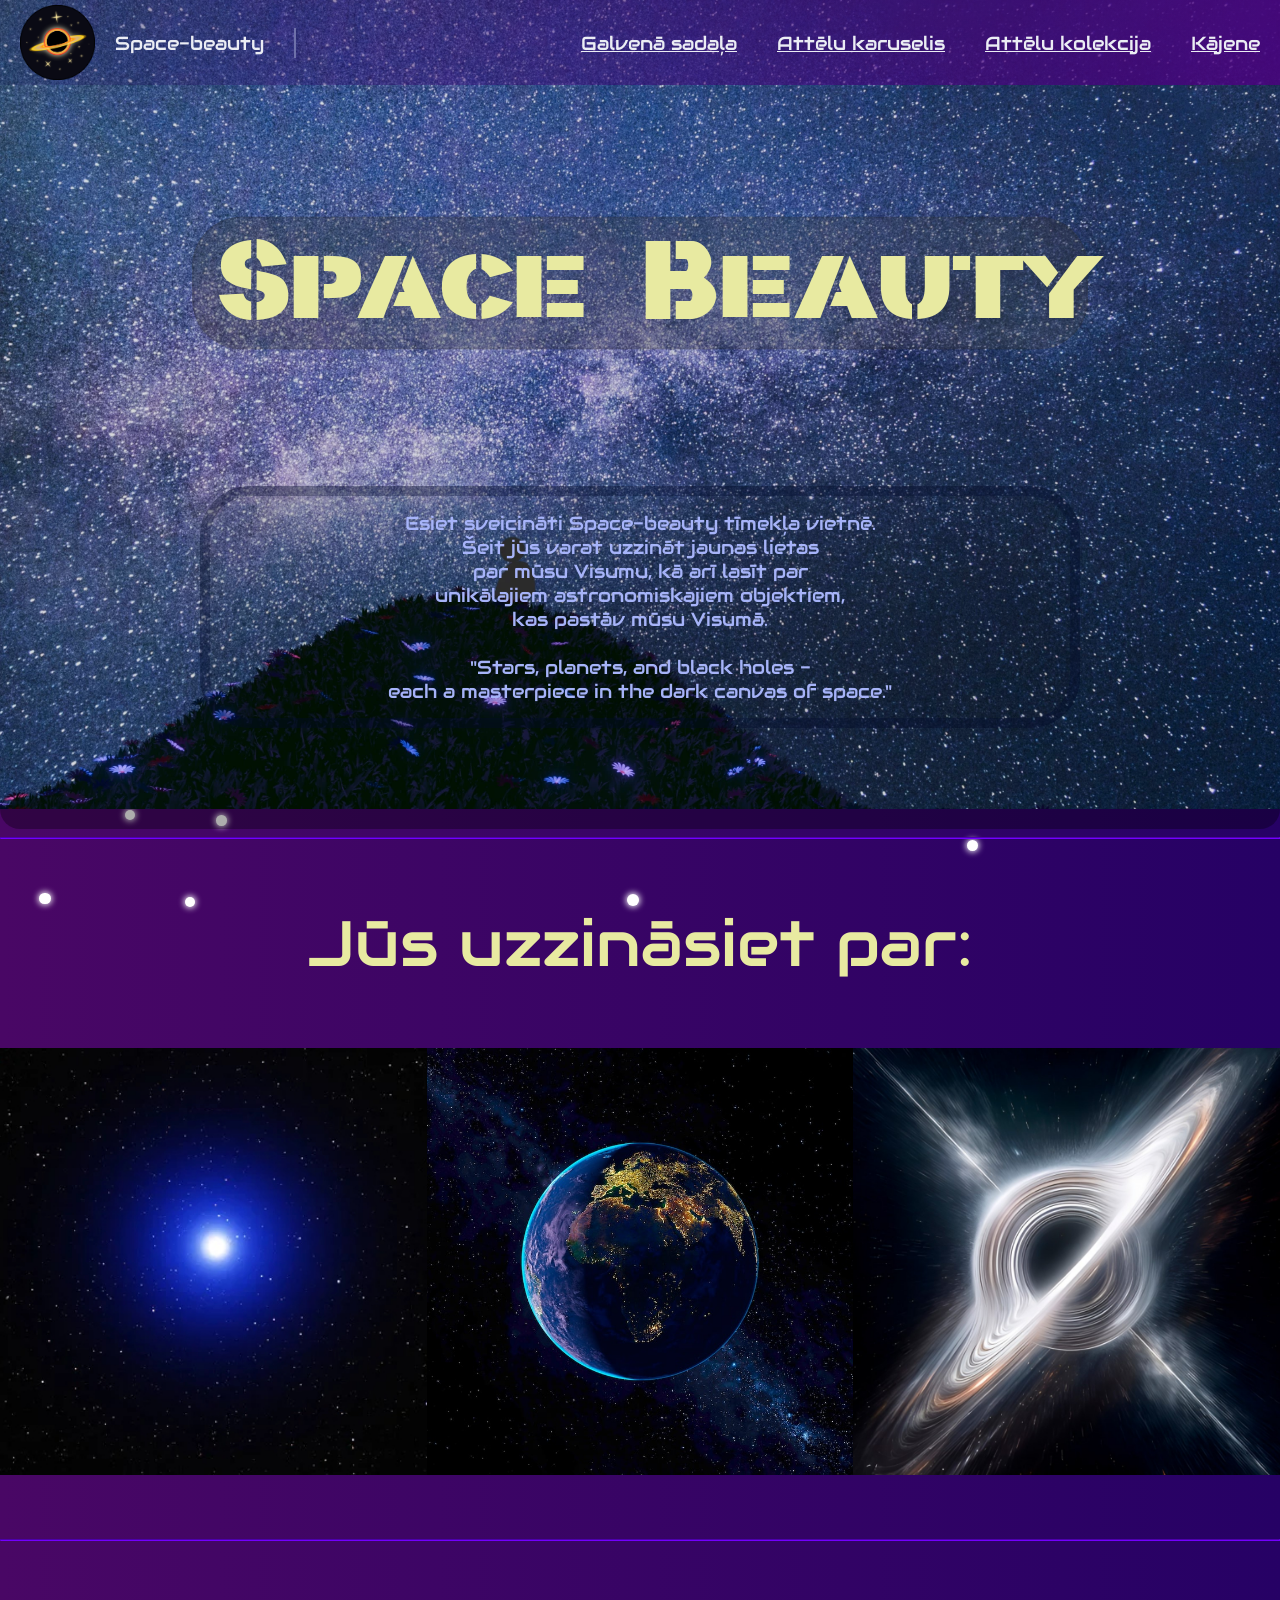
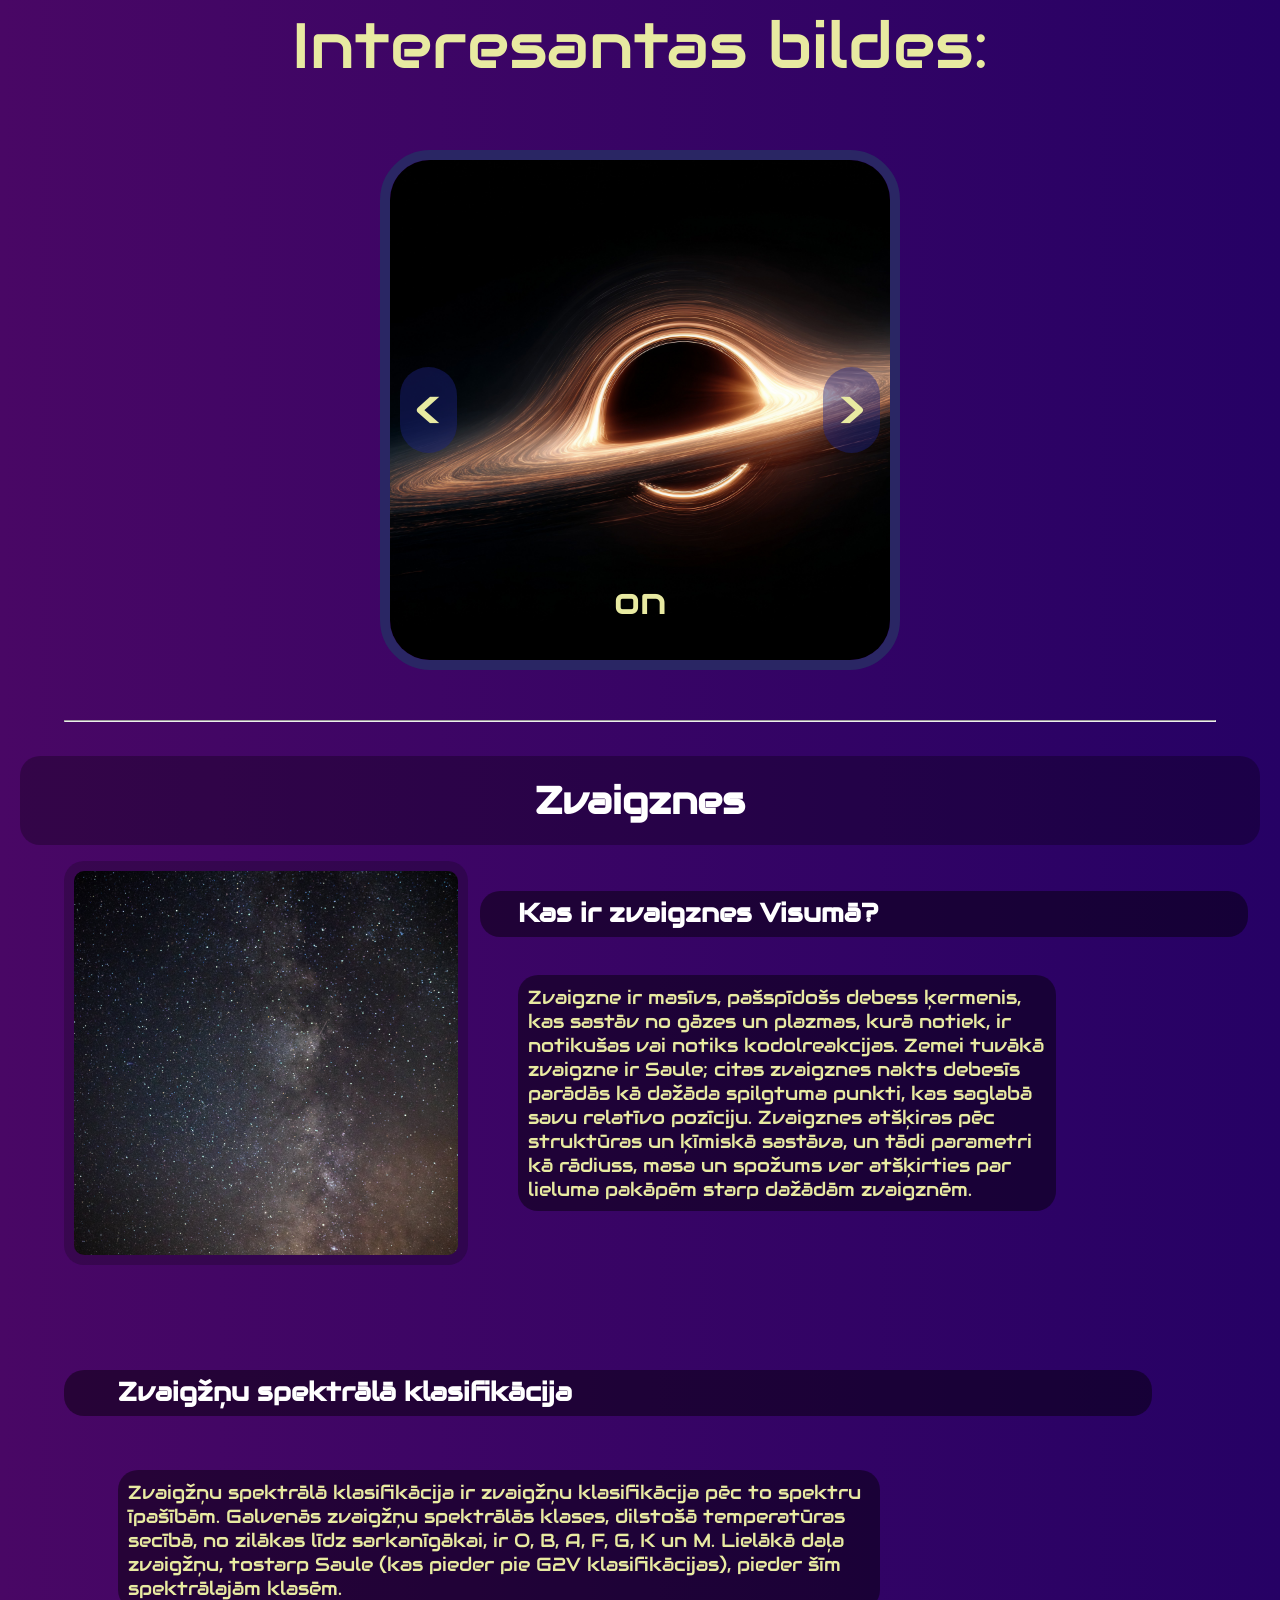
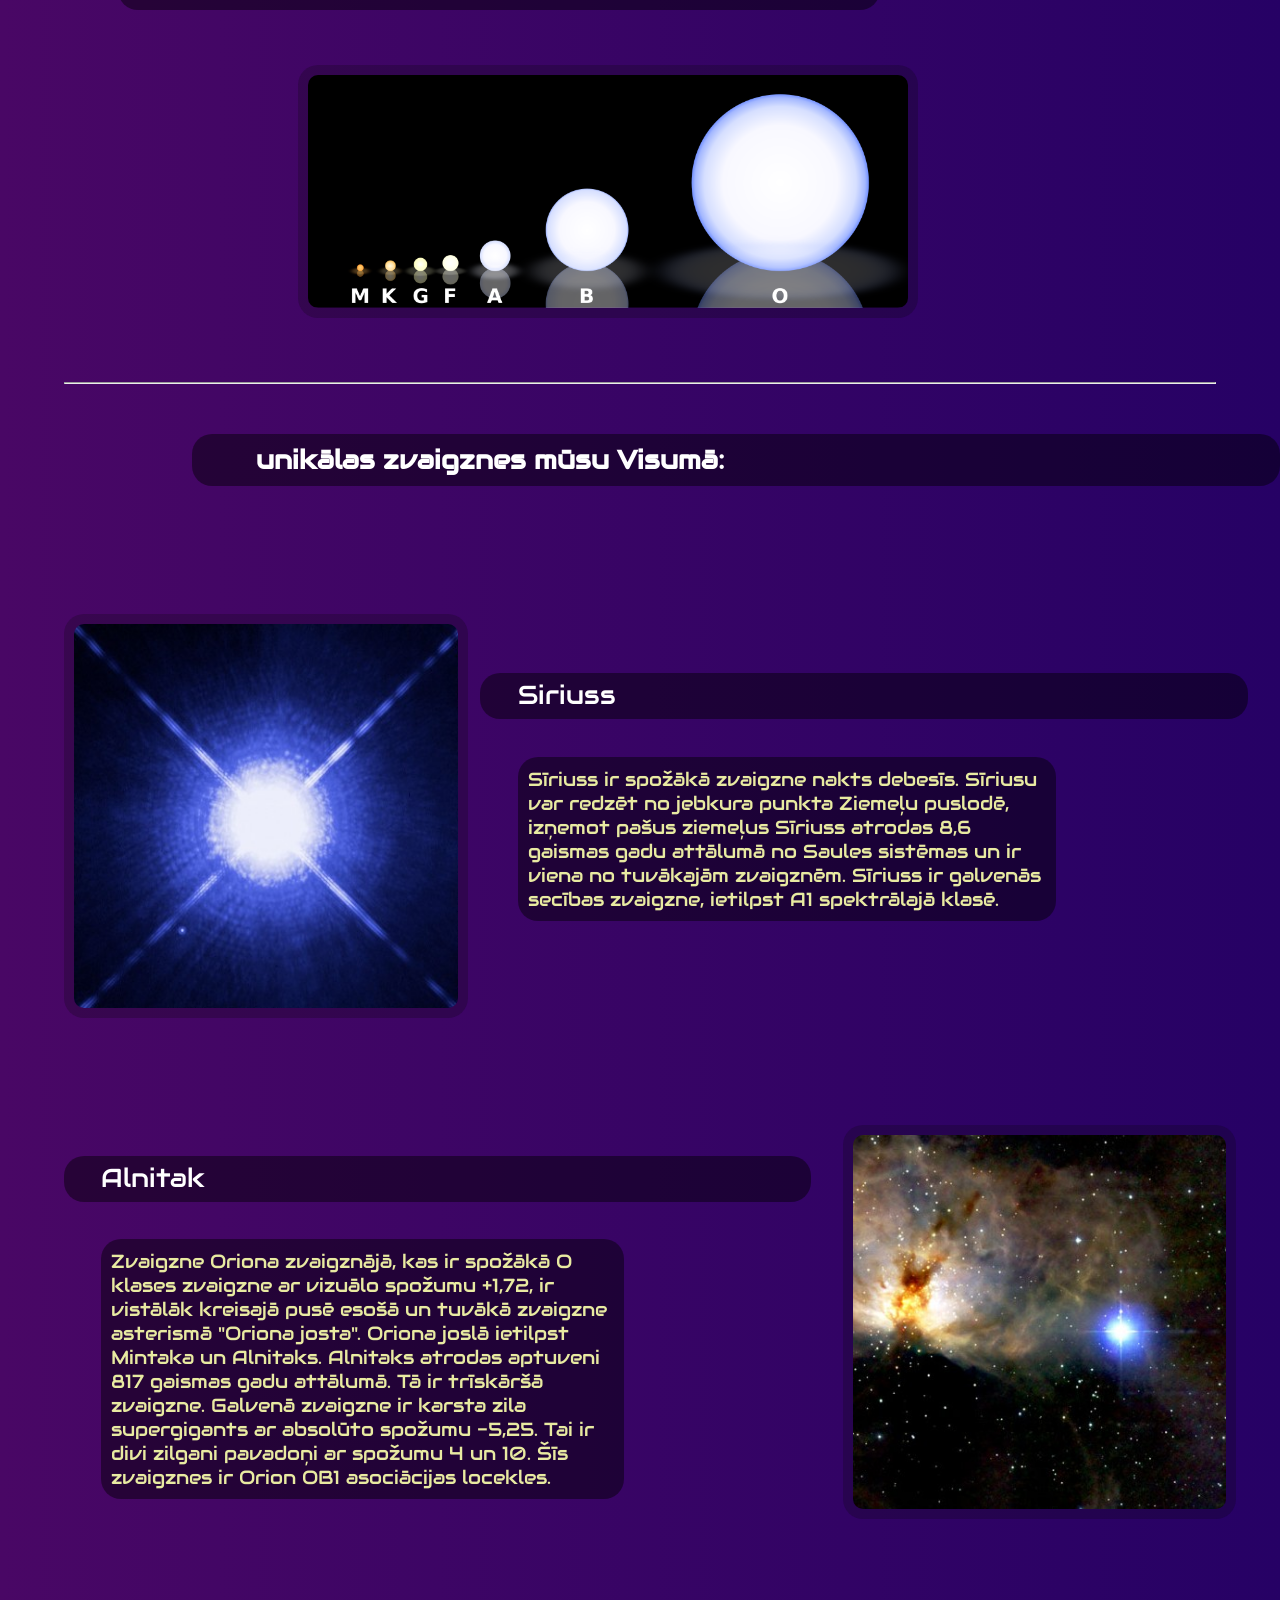
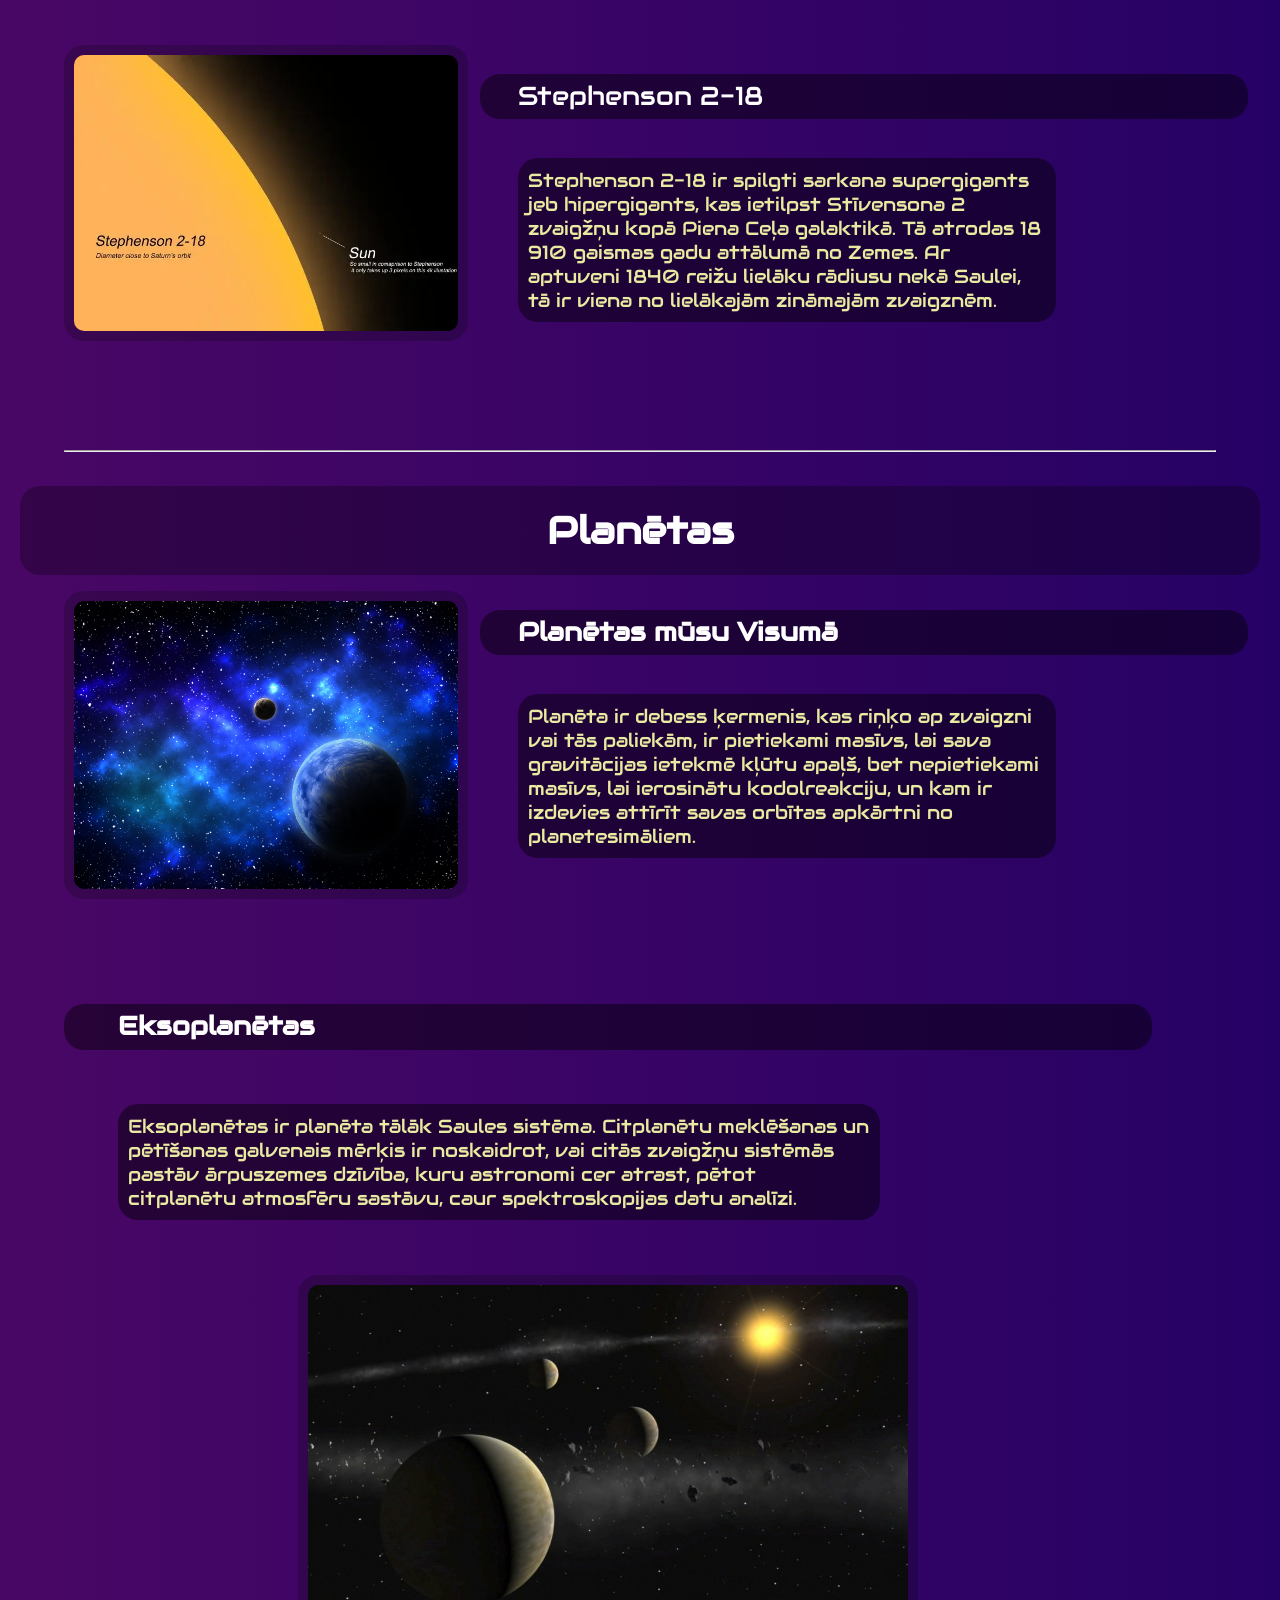
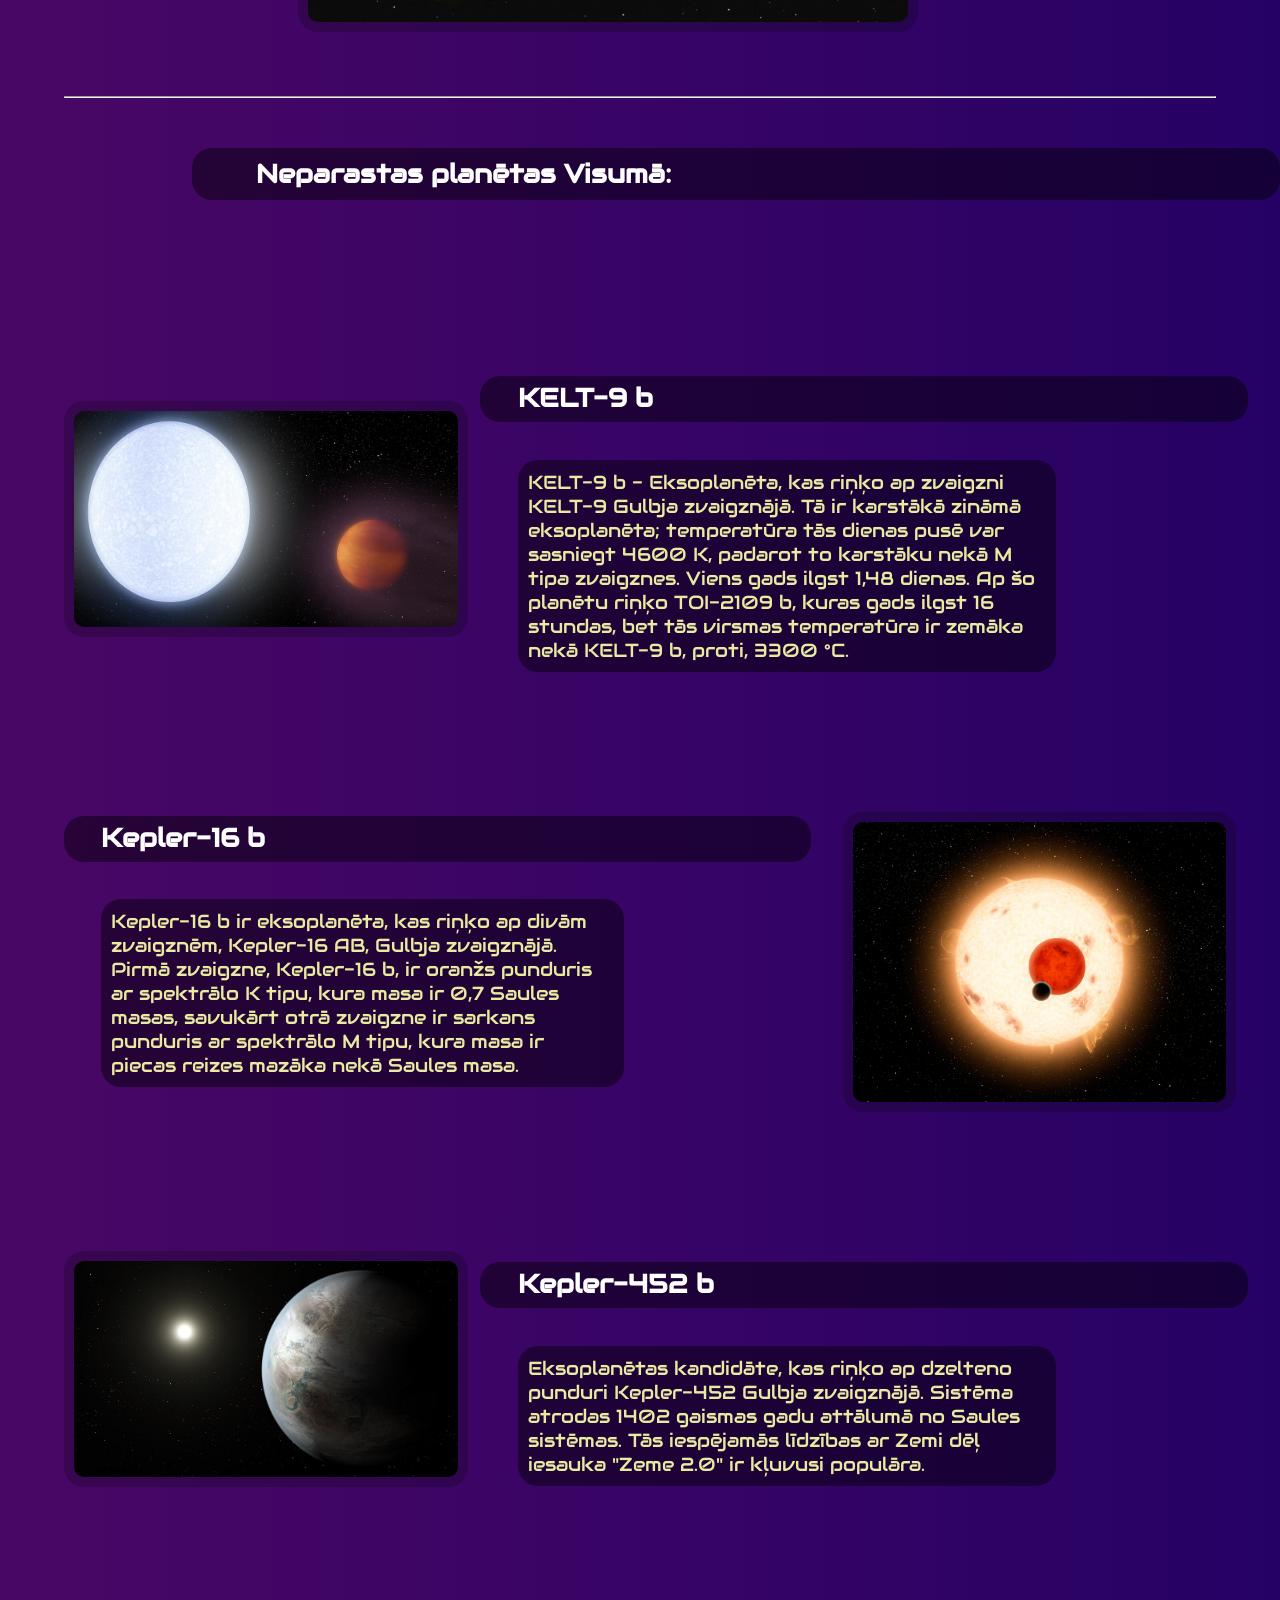
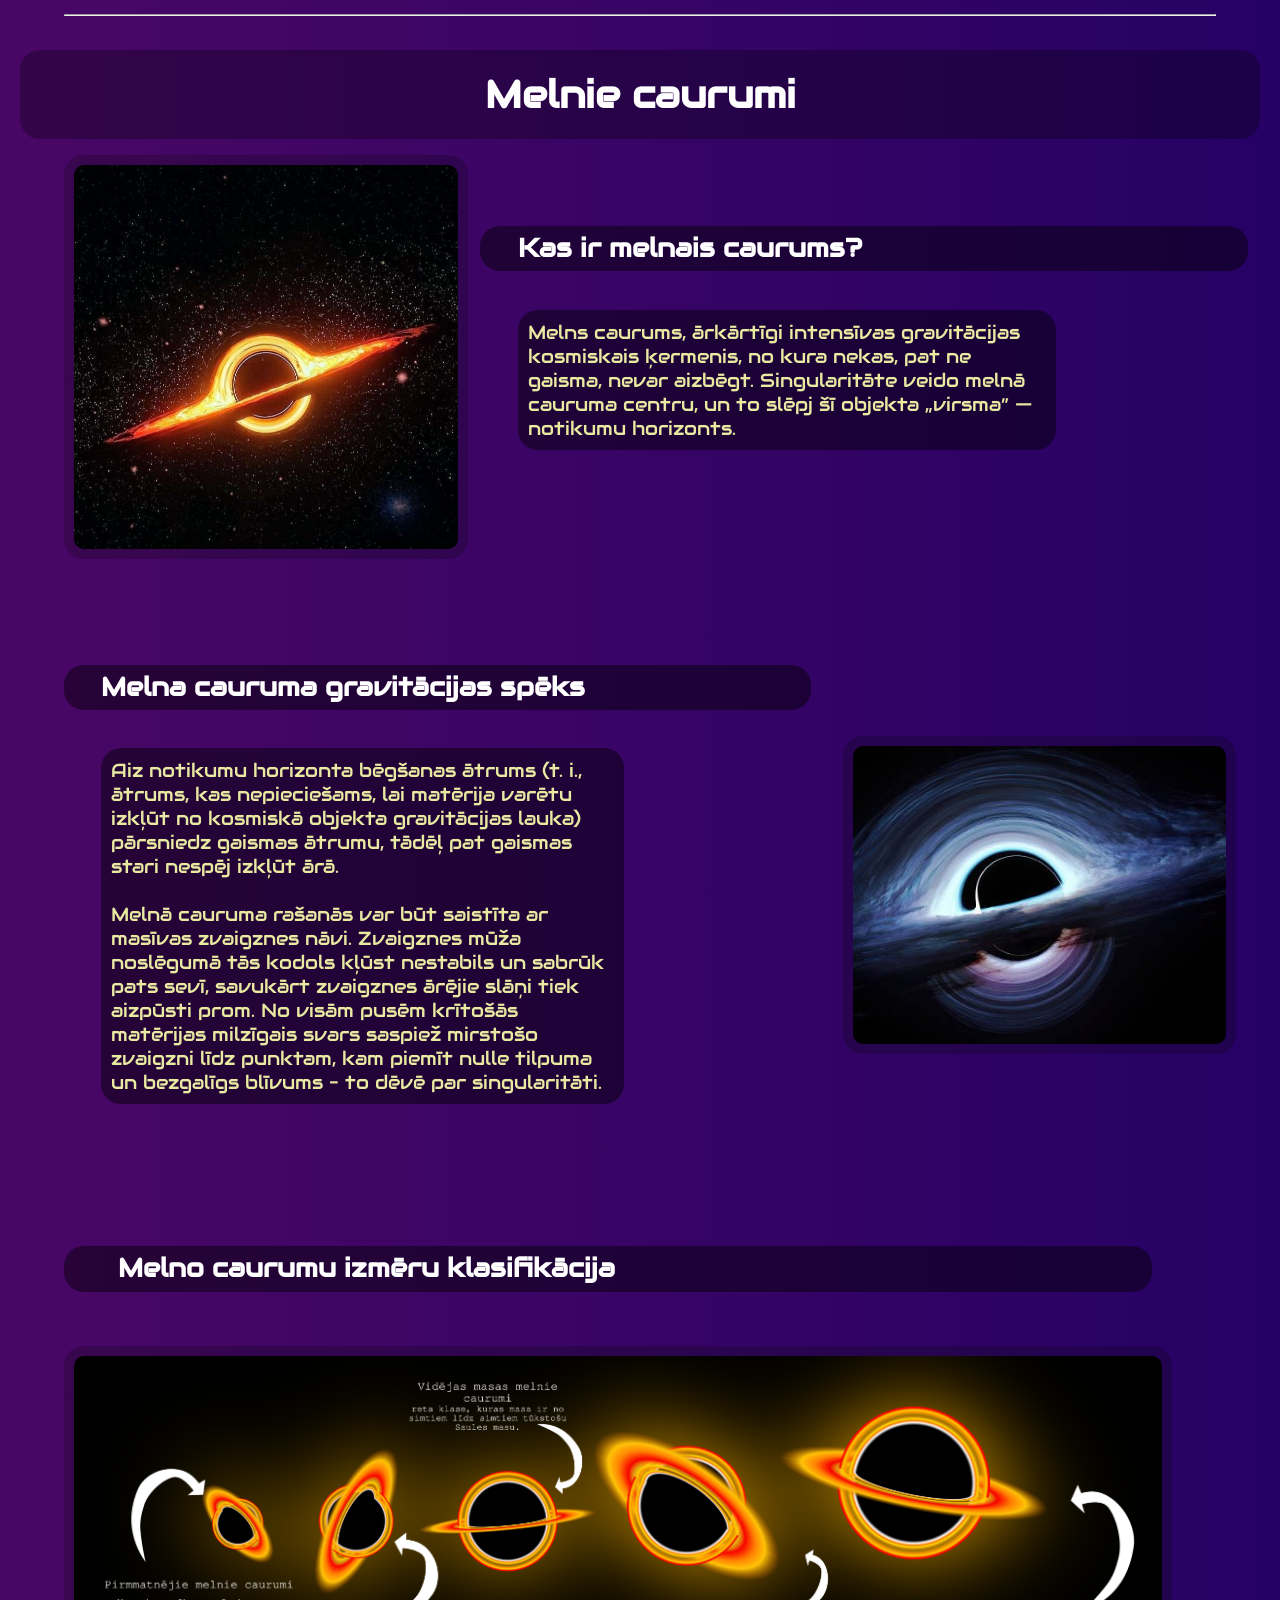
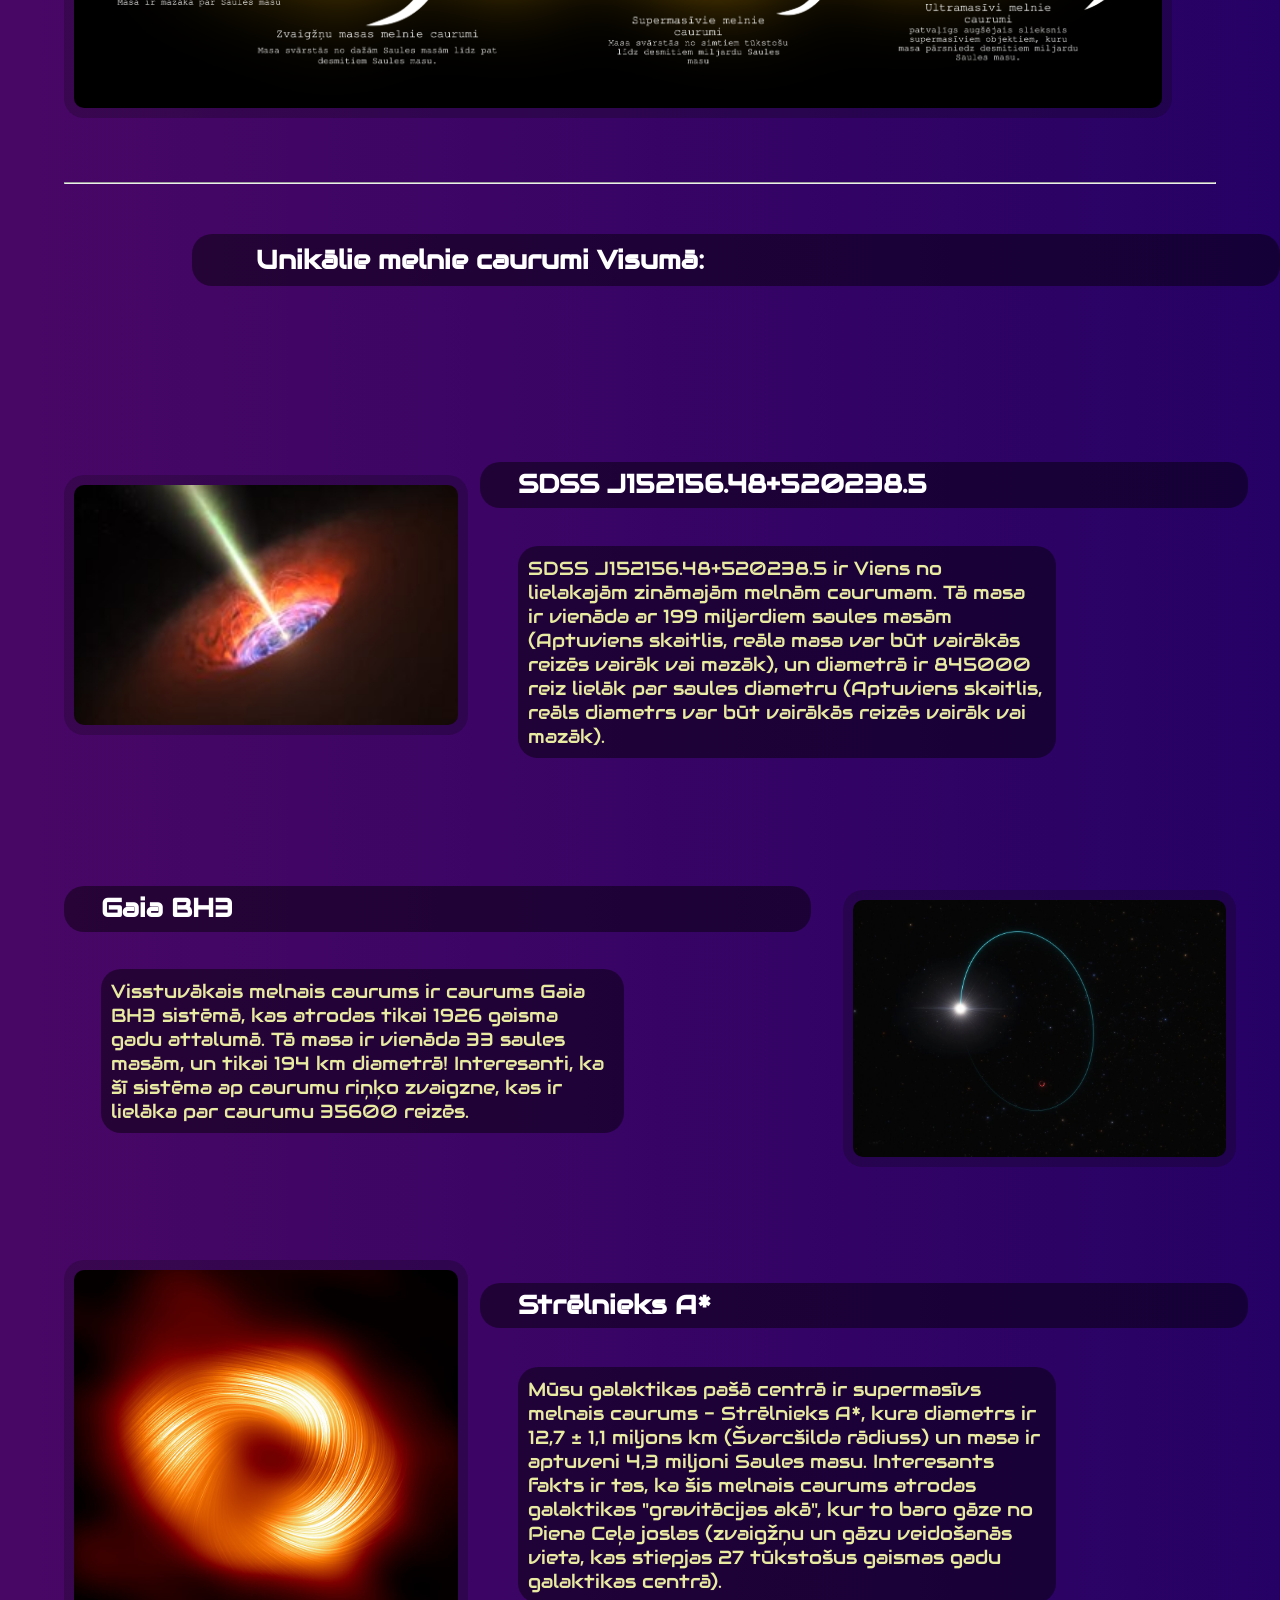
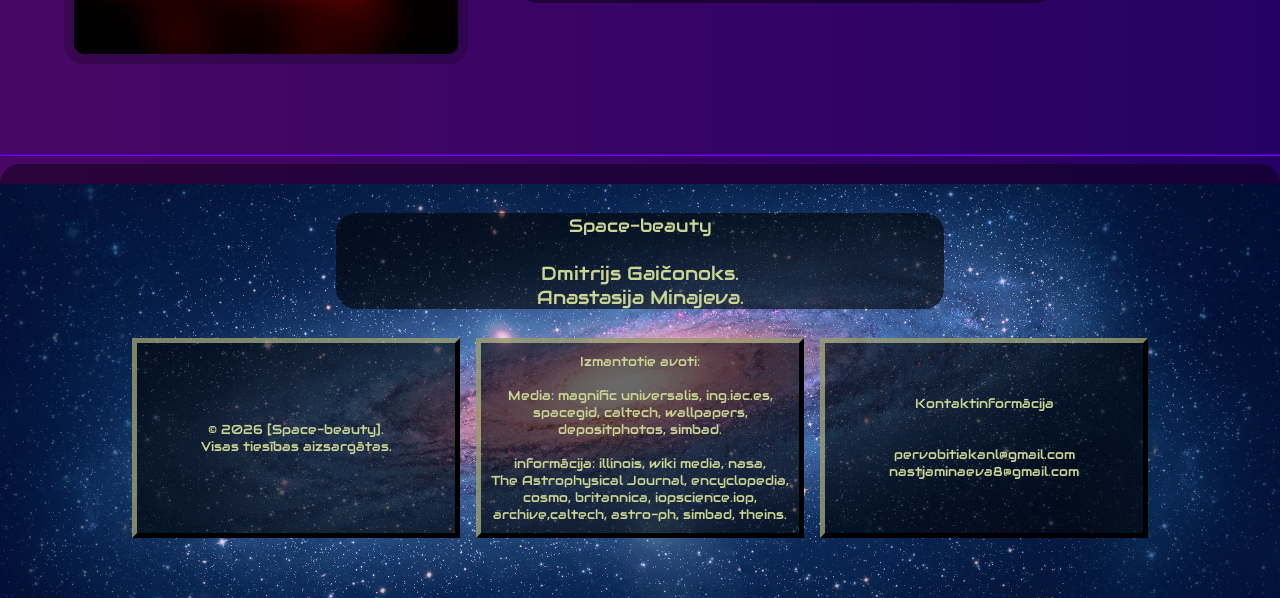
<file: index.html>
<!DOCTYPE html>
<html lang="lv">
    <head>
        <meta charset="UTF-8">
        <title>Space-beauty</title>
        <link rel="stylesheet" href="css/style.css">
        <link rel="icon" href="images/растровый.webp">
        <script src="js/carousel/carousel.js"></script>
        <script src="js/stars/stars.js"></script>
        <script src="js/optimizer.js"></script>
    </head>
    <body>
        <main>
            <header>
                <nav>
                    <div class="container">
                        <div class="logo">
                            <img alt="." src="images/растровый.webp" height="75">
                            <a>Space-beauty</a>
                            <div class="v-line"></div>
                        </div>
                        <a href="#main-content">Galvenā sadaļa</a>
                        <a href="#karuselis">Attēlu karuselis</a>
                        <a href="#Gallery">Attēlu kolekcija</a>
                        <a href="#footer">Kājene</a>
                    </div>
                </nav>
            </header>
            <div id="stars"></div><script>launch_stars()</script>
            <div id="main-content">
                <div class="mainVideo">
                    <div class="video-container">
                        <video autoplay loop muted playsinline poster="images/bg.webp">
                            <source src="images/videos/0001-0500.webm" type="video/webm">
                            <source src="images/videos/0001-0500.mp4" type="video/mp4">
                        </video>
                    </div>
                    <p class="TextImage">Space&nbsp;Beauty</p>
                    <p class="TextAbout">
                        Esiet sveicināti Space-beauty tīmekļa vietnē.<br>
                        Šeit jūs varat uzzināt jaunas lietas<br>
                        par mūsu Visumu, kā arī lasīt par<br>
                        unikālajiem astronomiskajiem objektiem,<br>
                        kas pastāv mūsu Visumā.<br><br>
                        "Stars, planets, and black holes -<br>
                        each a masterpiece in the dark canvas of space."
                    </p>
                </div>
            </div>
            <hr class="main-divider">
            <p class="photo-header">
                Jūs uzzināsiet par:
            </p>
            <div class="ImagesLink">
                <a class="imageCard" href="#star">
                    <img alt="." src="images/depositphotos_226084972-stock-photo-sirius-brightest-star-seen-earth.jpg ">
                    <div class="overlay">
                        <span>Zvaigznēm</span>
                    </div>
                </a>
                <a class="imageCard" href="#planet">
                    <img alt="." src="images/3d-rendering-planet-earth_23-2150498478.jpg">
                    <div class="overlay">
                        <span>Planētām</span>
                    </div>
                </a>
                <a class="imageCard" href="#caurumi">
                    <img alt="." src="images/-2147483648_-215690.jpg">
                    <div class="overlay">
                        <span>Melnajiem caurumiem</span>
                    </div>
                </a>
            </div>
            <hr class="main-divider">
            <div id="karuselis">
                <p class="photo-header">
                    Interesantas bildes:
                </p>
                <div class="carousel" data-switch-delay="3.5" data-hover="on">
                    <div class="carousel-images">
                        <div class="hover">
                            <img alt="." src="images/carousel/galaxy-night-panorama.jpg">
                            <p>Zvaigzne</p>
                        </div>
                        <div class="hover">
                            <img alt="." src="images/carousel/cool-background-blank-wallpaper-place-your-concept.jpg">
                            <p>Melnais caurums</p>
                        </div>
                        <div class="hover">
                            <img alt="." src="images/carousel/cometlovejoy2.jpg">
                            <p>Astronomisks objekts</p>
                        </div>
                        <div class="hover">
                            <img alt="." src="images/carousel/Planet_collage_to_scale.jpg">
                            <p>Planētas</p>
                        </div>
                        <div class="hover">
                            <img alt="." src="images/carousel/estestvennyy_sputnik.png">
                            <p>Dabiskais pavadonis</p>
                        </div>
                        <div class="hover">
                            <img alt="." src="images/carousel/NGC_4414_(NASA-med).jpg">
                            <p>Galaktika</p>
                        </div>
                        <div class="hover">
                            <img alt="." src="images/carousel/messier92s.jpg">
                            <p>Zvaigžņu kopa</p>
                        </div>
                        <div class="hover">
                            <img alt="." src="images/carousel/tail-large-comet-glows-against-background-stars-space-comet-flies-near-earth_533381-242.jpg">
                            <p>Komēta</p>
                        </div>
                        <div class="hover">
                            <img alt="." src="images/carousel/oPokc4rVY8SB8wT77vzz84-650-80.jpg">
                            <p>Jurijs Gagarins<br>(pirmais cilvēks kosmosā)</p>
                        </div>
                        <div class="hover">
                            <img alt="." src="images/carousel/Neil_Armstrong_23_May_1952_cropped_650.jpg">
                            <p>Nīls Ārmstrongs<br>(pirmais cilvēks uz Mēness)</p>
                        </div>
                    </div>
                    <div class="buttons">
                        <a id="next">></a>
                        <a id="toggle_auto" data-on="on" data-off="off"></a>
                        <a id="prev">&lt;</a>
                    </div>
                </div>
            </div>
            <div id="Gallery">
                <article>
                    <hr class = "divider" id="star">
                    <section>
                        <h1 class="titleGallery">Zvaigznes</h1>
                        <section class ="star1">
                            <img alt="." class="pictureStar" src="images/Gallery/sky-with-stars.jpg">
                            <div class="GalleryMainText">
                                <h2 class="MainText">Kas ir zvaigznes Visumā?</h2>
                                <p class="textStar">
                                    Zvaigzne ir masīvs, pašspīdošs debess 
                                    ķermenis, kas sastāv no gāzes un plazmas, 
                                    kurā notiek, ir notikušas vai notiks 
                                    kodolreakcijas. Zemei tuvākā zvaigzne 
                                    ir Saule; citas zvaigznes nakts 
                                    debesīs parādās kā dažāda spilgtuma punkti,
                                    kas saglabā savu relatīvo pozīciju. 
                                    Zvaigznes atšķiras pēc struktūras un 
                                    ķīmiskā sastāva, un tādi parametri kā 
                                    rādiuss, masa un spožums var atšķirties 
                                    par lieluma pakāpēm starp dažādām zvaigznēm.
                                </p>
                            </div>
                        </section>
                    </section>
                    <section class ="star3">
                        <div class="GalleryMainText">
                            <h2 class="MainText">Zvaigžņu spektrālā klasifikācija</h2>
                            <p class="textStar">
                                Zvaigžņu spektrālā klasifikācija ir 
                                zvaigžņu klasifikācija
                                pēc to spektru īpašībām. 
                                Galvenās zvaigžņu spektrālās 
                                klases, dilstošā temperatūras secībā, 
                                no zilākas līdz sarkanīgākai, ir O, B, A, F, G, K un M. 
                                Lielākā daļa zvaigžņu, tostarp Saule 
                                (kas pieder pie G2V klasifikācijas),
                                pieder šīm spektrālajām klasēm.
                            </p>
                        </div>
                        <img alt="." class="pictureStar BigPicture" src="images/Gallery/Morgan-Keenan_spectral_classification.svg.webp">
                    </section>
                    <hr class = "divider">
                    <h2 class="MainText MainTextUnic">unikālas zvaigznes mūsu Visumā:</h2>
                    <section class ="star1">
                        <img alt="." class="pictureStar" src="images/Gallery/Sirius_A_and_B_Hubble_photo.jpg">
                        <div class="GalleryMainText">
                            <p class="MainText MainText2">Siriuss</p>
                            <p class="textStar">
                                Sīriuss ir spožākā zvaigzne nakts debesīs. 
                                Sīriusu var redzēt no jebkura punkta 
                                Ziemeļu puslodē, izņemot pašus ziemeļus 
                                Sīriuss atrodas 8,6 gaismas gadu attālumā 
                                no Saules sistēmas un ir viena no tuvākajām 
                                zvaigznēm. Sīriuss ir galvenās secības 
                                zvaigzne, ietilpst A1 spektrālajā klasē.
                            </p>
                        </div>
                    </section>
                    <section class ="star2">
                        <div class="GalleryMainText">
                            <p class="MainText MainText3">Alnitak</p>
                            <p class="textStar">
                                Zvaigzne Oriona zvaigznājā, kas
                                ir spožākā O klases zvaigzne
                                ar vizuālo spožumu +1,72,
                                ir vistālāk kreisajā pusē esošā un tuvākā zvaigzne asterismā
                                "Oriona josta". Oriona joslā ietilpst
                                Mintaka un Alnitaks. Alnitaks atrodas
                                aptuveni 817 gaismas gadu attālumā.
                                Tā ir trīskāršā zvaigzne. Galvenā
                                zvaigzne ir karsta zila supergigants
                                ar absolūto spožumu -5,25.
                                Tai ir divi zilgani pavadoņi ar spožumu 4 un 10. Šīs zvaigznes ir
                                Orion OB1 asociācijas locekles.
                            </p>
                        </div>
                        <img alt="." class="pictureStar" src="images/Gallery/Flame_Neb.jpg">
                    </section>
                    <section class ="star1">
                        <img alt="." class="pictureStar" id="half-sized" src="images/Gallery/stephenson-2-18-is-the-largest-known-star-with-a-diameter-v0-d2c7jibgktda1.webp">
                        <div class="GalleryMainText">
                            <p class="MainText MainText3">Stephenson 2-18</p>
                            <p class="textStar">
                                Stephenson 2-18 ir spilgti sarkana
                                supergigants jeb hipergigants,
                                kas ietilpst Stīvensona 2 zvaigžņu kopā Piena Ceļa galaktikā.
                                Tā atrodas 18 910 gaismas gadu attālumā no Zemes. Ar aptuveni
                                1840 reižu lielāku rādiusu nekā Saulei,
                                tā ir viena no lielākajām zināmajām zvaigznēm.
                            </p>
                        </div>
                    </section>
                </article>
                <hr class = "divider" id="planet">
                <article>
                    <section>
                        <h1 class="titleGallery">Planētas</h1>
                        <section class ="star1">
                            <img alt="." class="pictureStar" src="images/Gallery/3d-render-space-background-with-abstract-planets-nebula.jpg">
                            <div class="GalleryMainText">
                                <h2 class="MainText">Planētas mūsu Visumā</h2>
                                <p class="textStar">
                                    Planēta ir debess ķermenis, 
                                    kas riņķo ap zvaigzni vai tās 
                                    paliekām, ir pietiekami masīvs, 
                                    lai sava gravitācijas ietekmē 
                                    kļūtu apaļš, bet nepietiekami 
                                    masīvs, lai ierosinātu kodolreakciju, 
                                    un kam ir izdevies attīrīt savas 
                                    orbītas apkārtni no planetesimāliem.
                                </p>
                            </div>
                        </section>
                    </section>
                    <section class ="star3">
                        <div class="GalleryMainText">
                            <h2 class="MainText">Eksoplanētas</h2>
                            <p class="textStar">
                                Eksoplanētas ir planēta tālāk
                                Saules sistēma. Citplanētu meklēšanas
                                un pētīšanas galvenais mērķis ir
                                noskaidrot, vai citās zvaigžņu sistēmās
                                pastāv ārpuszemes dzīvība, kuru astronomi
                                cer atrast, pētot citplanētu atmosfēru
                                sastāvu, caur spektroskopijas datu analīzi. 
                            </p>
                        </div>
                        <img alt="." class="pictureStar BigPicture" src="images/Gallery/Ekzoplanetyi.jpg">
                    </section>
                    <hr class = "divider">
                    <h2 class="MainText MainTextUnic">Neparastas planētas Visumā:</h2>
                    <section class ="star1">
                        <img alt="." class="pictureStar" src="images/Gallery/Artist's_impression_of_KELT-9b_orbiting_KELT-9.jpg">
                        <div class="GalleryMainText">
                            <h2 class="MainText MainText3">KELT-9 b</h2>
                            <p class="textStar">
                                KELT-9 b - Eksoplanēta, kas 
                                riņķo ap zvaigzni KELT-9 
                                Gulbja zvaigznājā. Tā ir 
                                karstākā zināmā eksoplanēta; 
                                temperatūra tās dienas pusē 
                                var sasniegt 4600 K, padarot 
                                to karstāku nekā M tipa 
                                zvaigznes. Viens gads ilgst 
                                1,48 dienas. Ap šo planētu 
                                riņķo TOI-2109 b, kuras gads 
                                ilgst 16 stundas, bet tās virsmas 
                                temperatūra ir zemāka nekā 
                                KELT-9 b, proti, 3300 °C.
                            </p>
                        </div>
                    </section>
                    <section class ="star2">
                        <div class="GalleryMainText">
                            <h2 class="MainText">Kepler-16 b</h2>
                            <p class="textStar">
                                Kepler-16 b ir eksoplanēta, 
                                kas riņķo ap divām zvaigznēm, 
                                Kepler-16 AB, Gulbja zvaigznājā. 
                                Pirmā zvaigzne, Kepler-16 b, 
                                ir oranžs punduris ar spektrālo 
                                K tipu, kura masa ir 0,7 Saules 
                                masas, savukārt otrā zvaigzne ir 
                                sarkans punduris ar spektrālo M 
                                tipu, kura masa ir piecas reizes 
                                mazāka nekā Saules masa.
                            </p>
                        </div>
                        <img alt="." class="pictureStar" src="images/Gallery/Kepler-16.jpg">
                    </section>
                    <section class ="star1">
                        <img alt="." class="pictureStar" src="images/Gallery/Kepler-452b_artist_concept.jpg">
                        <div class="GalleryMainText">
                            <h2 class="MainText MainText3">Kepler-452 b</h2>
                            <p class="textStar">
                                Eksoplanētas kandidāte, kas riņķo 
                                ap dzelteno punduri Kepler-452 Gulbja 
                                zvaigznājā. Sistēma atrodas 1402 
                                gaismas gadu attālumā no Saules 
                                sistēmas. Tās iespējamās līdzības 
                                ar Zemi dēļ iesauka "Zeme 2.0" ir 
                                kļuvusi populāra.
                            </p>
                        </div>
                    </section>
                </article>
                <hr class = "divider" id="caurumi">
                <article>
                    <section>
                        <h1 class="titleGallery">Melnie caurumi</h1>
                        <section class ="star1">
                            <img alt="." class="pictureStar" src="images/Gallery/4bc520dbc5f319437283460fa2f5db4d.jpg">
                            <div class="GalleryMainText">
                                <h2 class="MainText MainText2">Kas ir melnais caurums?</h2>
                                <p class="textStar">
                                    Melns caurums, ārkārtīgi intensīvas 
                                    gravitācijas kosmiskais ķermenis, 
                                    no kura nekas, pat ne gaisma, nevar 
                                    aizbēgt. Singularitāte veido melnā 
                                    cauruma centru, un to slēpj šī 
                                    objekta „virsma” — notikumu horizonts. 
                                </p>
                            </div>
                        </section>
                    </section>
                    <section class ="star2">
                        <div class="GalleryMainText">
                            <h2 class="MainText">Melna cauruma gravitācijas spēks</h2>
                            <p class="textStar">
                                Aiz notikumu horizonta bēgšanas ātrums 
                                (t. i., ātrums, kas nepieciešams, lai 
                                matērija varētu izkļūt no kosmiskā 
                                objekta gravitācijas lauka) pārsniedz 
                                gaismas ātrumu, tādēļ pat gaismas stari 
                                nespēj izkļūt ārā.<br><br>
                                Melnā cauruma rašanās var būt saistīta 
                                ar masīvas zvaigznes nāvi. Zvaigznes mūža 
                                noslēgumā tās kodols kļūst nestabils 
                                un sabrūk pats sevī, savukārt zvaigznes 
                                ārējie slāņi tiek aizpūsti prom. No 
                                visām pusēm krītošās matērijas milzīgais 
                                svars saspiež mirstošo zvaigzni līdz 
                                punktam, kam piemīt nulle tilpuma un 
                                bezgalīgs blīvums – to dēvē par singularitāti.
                            </p>
                        </div>
                        <img alt="." class="pictureStar" src="images/Gallery/istockphoto-1688878831-612x612.jpg">
                    </section>
                    <section class ="star3">
                        <div class="GalleryMainText">
                            <h2 class="MainText">Melno caurumu izmēru klasifikācija</h2>
                        </div>
                        <img alt="." class="pictureStar" src="images/Gallery/Melno-caurumu-izmēru-klasifikācija.png">
                    </section>

                    <hr class = "divider">
                    <h2 class="MainText MainTextUnic">Unikālie melnie caurumi Visumā:</h2>
                    <section class ="star1">
                        <img alt="." class="pictureStar" src="images/Gallery/caurule.webp">
                        <div class="GalleryMainText">
                            <h2 class="MainText MainText3">SDSS J152156.48+520238.5</h2>
                            <p class="textStar">
                                SDSS J152156.48+520238.5 ir Viens 
                                no lielakajām zināmajām melnām 
                                caurumam. Tā masa ir vienāda ar 
                                199 miljardiem saules masām 
                                (Aptuviens skaitlis, reāla masa 
                                var būt vairākās reizēs vairāk 
                                vai mazāk), un diametrā ir 845000 
                                reiz lielāk par saules diametru 
                                (Aptuviens skaitlis, reāls 
                                diametrs var būt vairākās 
                                reizēs vairāk vai mazāk).
                            </p>
                        </div>
                    </section>
                    <section class ="star2">
                        <div class="GalleryMainText">
                            <h2 class="MainText MainText2">Gaia BH3</h2>
                            <p class="textStar">
                                Visstuvākais melnais caurums ir caurums 
                                Gaia BH3 sistēmā, kas atrodas tikai 
                                1926 gaisma gadu attalumā. Tā masa ir 
                                vienāda 33 saules masām, un tikai 194 
                                km diametrā! Interesanti, ka šī sistēma 
                                ap caurumu riņķo zvaigzne, kas ir 
                                lielāka par caurumu 35600 reizēs.
                            </p>
                        </div>
                        <img alt="." class="pictureStar" src="images/Gallery/file-7bbb9dab4b3d2ce930a5d3e57c5d3373.webp">
                    </section>
                    <section class ="star1">
                        <img alt="." class="pictureStar" src="images/Gallery/A_view_of_the_Milky_Way_supermassive_black_hole_Sagittarius_A__in_polarised_light_(eso2406a).jpg">
                        <div class="GalleryMainText">
                            <h2 class="MainText MainText2">Strēlnieks A*</h2>
                            <p class="textStar">
                                Mūsu galaktikas pašā centrā ir 
                                supermasīvs melnais caurums - 
                                Strēlnieks A*, kura diametrs 
                                ir 12,7 ± 1,1 miljons km 
                                (Švarcšilda rādiuss) un masa 
                                ir aptuveni 4,3 miljoni Saules 
                                masu. Interesants fakts ir tas, 
                                ka šis melnais caurums atrodas 
                                galaktikas "gravitācijas akā", 
                                kur to baro gāze no Piena Ceļa 
                                joslas (zvaigžņu un gāzu 
                                veidošanās vieta, kas stiepjas 
                                27 tūkstošus gaismas gadu 
                                galaktikas centrā).
                            </p>
                        </div>
                    </section>
                </article>
            </div>
        </main>
        <hr class="main-divider">
        <div id="footer">
            <footer class="footer">
                <div class="footer-img">
                    <img alt="." src="images/pictures_originals_2014_Space_Mac_os_x_lion_075412_.jpg">
                </div>
                <div class="footer-content">
                    <p class="MainTextFooter">
                        <span style="font-size: large;">Space-beauty</span><br><br>Dmitrijs Gaičonoks.
                        <br>Anastasija Minajeva.
                    </p>
                    <div class="BoxFooter">
                        <p>
                            © 2026 [Space-beauty].<br>
                            Visas tiesības aizsargātas.<br>
                        </p>
                        <p>
                            Izmantotie avoti:<br><br>
                            Media: magnific universalis, ing.iac.es,<br>
                            spacegid, caltech, wallpapers,<br>
                            depositphotos, simbad.<br><br>
                            informācija: illinois, wiki media, nasa,<br>
                            The Astrophysical Journal, encyclopedia,<br>
                            cosmo, britannica, iopscience.iop,<br>
                            archive,caltech, astro-ph, simbad, theins.
                        </p>
                        <p>
                            Kontaktinformācija<br><br><br>
                            pervobitiakanl@gmail.com<br>
                            nastjaminaeva8@gmail.com
                        </p>
                    </div>
                </div>
            </footer>
        </div>
    </body>
</html>
</file>
<file: css/style.css>
html{
    scroll-behavior: smooth;
    scroll-padding-top: 100px;
}

body{
    margin: 0;
    padding: 0;
    font-family: "Audiowide-Regular";
    background: #26004d;
    background: linear-gradient(90deg, #490765 0%, rgb(38, 1, 101)100%);
}

#stars {
    position: fixed;
    z-index: -1;
    pointer-events: none;
    --star-count: 60;
    --min-size: 10;
    --max-size: 12;
    --min-duration: 2;
    --max-duration: 4;
    --min-delay: 2;
    --max-delay: 6;
    inset: 0;
}

.star {
    position: absolute;
    border-radius: 50%;
    background: #fff;
    box-shadow: 0 0 6px 1px rgb(255, 255, 255);
    animation: twinkle ease-in-out infinite;
}

@keyframes twinkle {
    0%, 100% { opacity: 0.25; transform: scale(0.8); }
    50% { opacity: 1;    transform: scale(1.2); }
}

.container{
    display: flex;
    position: fixed;
    width: 100%;
    height: 85px;
    padding: 0px;
    margin: 0px;
    z-index: 10;
    background: linear-gradient(90deg, #11155839 0%, #4d0081d0 100%);
    backdrop-filter: blur(4px);
    align-items: center;
    overflow-y: hidden;
    overflow-x: visible;
}

.v-line{
    border-left: 2px solid #6e71aa;
    height: 10px;
}

.container a,
.container div{
    margin: 10px;
    padding: 10px;
    font-size: 1cqw;
    color: #ebedf4;
}

.container .logo{
    display: flex;
    align-items: center;
    margin-right: auto;
}

div#main-content{
    background-color: #00000052;
    border-radius: 20px;
    padding-bottom: 20px;
    backdrop-filter: blur(4px);
}

.mainVideo {
    position: relative;
    width: 100%;
    height: calc(70cqw - 87px);
    overflow: hidden;
    z-index: 1;
}

.video-container video, .video-container img {
    width: 100%;
    height: 100%;
    object-fit: cover;
    padding-bottom: 50px;
}

.video-container {
    position: absolute;
    top: 0;
    left: 0;
    width: 100%;
    height: 100%;
    z-index: -1;
}

.TextImage{
    font-family: "Stencilla";
    animation: fadeIn 2s ease-out;
    position: absolute;
    top: 35%;
    left: 50%;
    transform: translate(-50%, -50%);
    margin: 0;
    width: calc(100% - 80px);
    max-width: 1200px;
    padding: 0 24px;
    box-sizing: border-box;
    font-size: clamp(2rem, 7vw, 6.5rem); 
    color: #e8eaa1;
    text-align: center;
    background-color: rgba(58, 58, 58, 0.304);
    backdrop-filter: blur(4px);
    border: rgba(0, 0, 0, 0.071) solid 2px;
    border-radius: 50px;
    width: 70%;
}

.TextAbout{
    position: absolute;
    animation: fadeIn 2s ease-out;
    top: 75%;
    left: 50%;
    transform: translate(-50%, -50%);
    margin: 0;
    width: calc(100% - 400px);
    max-width: none;
    font-size: 1.5cqw;
    padding: 15px 20px; 
    box-sizing: border-box;
    color: #a7b4fafd;
    background-color: rgba(16, 16, 16, 0.101);
    backdrop-filter: blur(2px);
    border: rgba(0, 0, 0, 0.071) solid 2px;
    border-radius: 50px;
    text-align: center;
    border: 10px solid #020c3152;
    border-radius: 50px;
}

.main-divider{
    border-color: rgb(115, 0, 255);
}

.photo-header{
    font-size: 5cqw; 
    text-align: center; 
    color: #e8eaa1;
}

.ImagesLink{
    display: flex;
    margin-bottom: 5cqw;
    animation: animate_pulse 1.5s infinite;
}

.ImagesLink a{
    flex: 1;
    min-width: 0;
    height: auto;
}

.ImagesLink img{
    display: block;
    width: 100%;
    height: 100%;
    object-fit: cover;
}

.imageCard{
    position: relative;
    width: 100%;
    height: 100%;
}

.imageCard .overlay{
    display: flex;
    position: absolute;
    background-color: #0a0a0a9a;
    color: #ffffff;
    align-items: center;
    justify-content: center;
    text-align: center;
    font-size: 5cqw;
    inset: 0;
    opacity: 0;
}

.imageCard:hover .overlay{
    opacity: 1;
}

.imageCard:hover img{
    transform: scale(1.05);
}

.carousel{
    animation: wipe-enter;
    animation-timeline: view();
    --carousel-max-width: 500px;
    --carousel-border: 10px solid rgb(42, 38, 100);
    --carousel-radius: 50px;

    --carousel-btn-bg: #1c238371;
    --carousel-btn-radius:100px;
    --carousel-btn-color: #e8eaa1;
    --carousel-btn-font-size: 4cqw;

    --carousel-toggle-color:#e8eaa1;
    --carousel-toggle-padding: 25px;
    --carousel-toggle-font-size: 3cqw;

    --carousel-hover-bg-color: #0a0a0a9a;
    --carousel-hover-text-color: #ffffff;
    --carousel-hover-font-size: clamp(1rem, 3cqw, 5cqw);
}

.divider{
  margin: 50px 4rem;
  width: auto;
}

.titleGallery{
    animation: wipe-enter;
    animation-timeline: view();
    color: #ffffff;
    font-size: 3cqw;
    padding: 20px;
    margin: 20px;
    margin-bottom: 1rem;
    margin-top: -1rem;
    background-color: #00000048;
    backdrop-filter: blur(4px);
    border-radius: 20px;
    text-align: center;
}

.star1{
    display: grid;
    animation: wipe-enter;
    animation-timeline: view();
    align-items: center;
    grid-template-columns: 1fr 2fr;
    gap: 2rem;
    padding-left: 5%;
    padding-right: 2rem;
    margin-bottom: 7%;
}

.star2{
    display: grid;
    animation: wipe-enter;
    animation-timeline: view();
    align-items: center;
    grid-template-columns: 2fr 1fr;
    gap: 2rem;
    padding-left: 5%;
    padding-right: 5%;
    margin-bottom: 7%;
}

.star3{
    display: grid;
    animation: wipe-enter;
    animation-timeline: view();
    padding-left: 5%;
    padding-right: 10%;
    margin-bottom: 5%;
}

.pictureStar img {
    display: block;
    position: static;
    width: 100%;
    max-width: 420px;
    height: auto;
    object-fit: cover;
}

.pictureStar{
    display: flex;
    flex-direction: column;
    align-items: center;
    gap: 1rem;
    width: 100%;
    height: auto;
    padding: 10px;
    background-color: #0a0a0a3b;
    backdrop-filter: blur(4px);
    border-radius: 20px;
}
.pictureStar.BigPicture{
    width: 100%;
    max-width: 600px;
    margin: 0 auto;
}

.MainText{
    animation: wipe-enter;
    animation-timeline: view();
    color: #ffffff;
    font-size: 4cqw;
    margin-bottom: 10%;
    padding: 10px;
    padding-left: 5%;
    background-color: rgba(0, 0, 0, 0.451);
    backdrop-filter: blur(4px);
    border-radius: 20px;
}

.MainText.MainTextUnic{
    animation: wipe-enter;
    animation-timeline: view();
    font-size: 2cqw;
    margin-left: 15%;
}

.GalleryMainText .MainText{
    line-height: 1;
    color: #ffffff;
    font-size: 2cqw;
    margin-top: 1rem;
    margin-bottom: 5%;
}
    
.MainText.MainText2{
    margin-top: 0cqw;
}

.MainText.MainText3{
    margin-top: 3rem;
}

.textStar{
    animation: wipe-enter;
    animation-timeline: view();
    position: relative;
    margin: 0;
    max-width: 90vw;
    color: #e8eaa1;

    font-size: 1.5cqw;
    margin-bottom: 5%;
    margin-left: 5%;
    margin-right: 25%;
    padding: 10px;
    
    background-color: rgba(0, 0, 0, 0.451);
    backdrop-filter: blur(4px);
    border-radius: 20px;
}

div#footer{
    background-color: #0000006c;
    border-radius: 20px;
    padding-top: 20px;
    backdrop-filter: blur(4px);
}

.footer {
    display: grid;
    position: relative;
    overflow: hidden;
    z-index: 1;
    background-color: #000000;
    padding-left: 2rem;
    padding-right: 2rem;
    padding-top: 10px;
    padding-bottom: 10px;
}

.footer-content {
    display: grid;
    position: relative;
    z-index: 2;
    align-items: center;
    justify-items: center;
}

.MainTextFooter{
    color: #ccd694;
    font-size: 1.5cqw;
    text-align: center;
    background-color: rgba(0, 0, 0, 0.59);
    backdrop-filter: blur(4px);
    border-radius: 20px;
    width: 50%;
}

.BoxFooter{
    display: grid;
    grid-template-columns: repeat(3, 1fr);
    gap: 16px;
    padding-left: 2rem;
    padding-right: 2rem;
    padding-top: 10px;
    padding-bottom: 50px;
}

.BoxFooter > p {
    display: flex;
    border: 5px outset;
    background-color: rgba(0, 0, 0, 0.59);
    backdrop-filter: blur(4px);
    border-color: #e7eca388 #000000 #000000 #e7eca388; 
    color: #ccd694;
    font-size: 1cqw;
    padding: 10px;
    margin: 0;
    justify-content: center;
    align-items: center;
    text-align: center;
}

.footer-img{
    position: absolute;
    top: 0;
    left: 0;
    width: 100%;
    height: 100%;
    z-index: -1;
}

.footer-img img{
    height: 100%;
    width: 100%;
    object-fit: cover;
    z-index: 1;
}

@media (max-width:1300px) {
    .container a{font-size: 1.5cqw;}
}

@media (max-width: 1000px) {
    .container a{font-size: 1.5cqw;}
    .TextAbout{
        width: calc(100% - 200px);
        top: 73%;
        font-size: 2cqw;
        border-radius: 45px;
    }
    .GalleryMainText .MainText{
        font-size: 3cqw;
        margin-top: 1rem;
    }
    .titleGallery{
        font-size: 3cqw;
    }
    .GalleryMainText .MainText {
        font-size: 3cqw;
    }
    .textStar{
        font-size: 2cqw;
        margin-bottom: 5%;
    }
    .MainText.MainTextUnic{
        font-size: 3cqw;
    }
    .MainTextFooter{
        font-size: 2cqw;
    }
    .pictureStar img {
        position: static;
        width: 100%;
        max-width: 360px;
        height: 220px;
        object-fit: cover;
        margin: 0 auto;
        width: 25%;
        height: 25%;
    }
    .BoxFooter > p {
        font-size: 1.5cqw;
        padding: 10px;
        margin: 0;
    }
    
}

@media (max-width:800px) {
    .mainVideo {
        padding-top: 40cqw;
    }
    .container a{font-size: 2cqw;}
    .mainImage img {
        height: 450px;
        object-fit: cover;
    }
    .TextImage {
        top: 28%;
        font-size: 6cqw;
    }
    .TextAbout {
        width: calc(100% - 40px);
        top: 70%;
        font-size: 3cqw;
        padding: 12px 15px;
        border-width: 5px;
        border-radius: 25px;
    }
    .titleGallery{
        font-size: 5cqw;
    }
    .star1,
    .star2,
    .star3 {
        grid-template-columns: 1fr;
        padding-left: 1rem;
        padding-right: 1rem;
    }
    .GalleryMainText .MainText {
        font-size: 5cqw;
        margin-top: 1rem;
    }
    .textStar {
        margin-left: 0;
        margin-right: 0;
        max-width: 100%;
        font-size: 1.5rem;
    }
    .pictureStar img {
        position: static;
        width: 100%;
        max-width: 280px;
        height: 180px;
        object-fit: cover;
        margin: 0 auto;
    }
    .pictureStar img#half-sized{
        height: 50%;
        width: 50%;
    }
    .MainText.MainTextUnic{
        font-size: 4cqw;
    }
    .MainTextFooter{
        font-size: 4cqw;
    }
    .BoxFooter {
        grid-template-columns: 1fr;
        gap: 10px;
        padding: 8px 1rem 24px;
    }
    .BoxFooter > p {
        font-size: 3cqw;;
        padding: 12px;
        align-items: center;
    }
}
@media (max-width:600px) {
    .mainVideo {
        padding-top: 70cqw;
    }
    .container a{font-size: 2.3cqw;}
}

@font-face {
    font-family: "Stencilla";
    src: url("../fonts/stencilla.ttf") format("truetype");
    font-weight: normal;
    font-style: normal;
    font-display: swap;
}
@font-face {
    font-family: "Audiowide-Regular";
    src: url("../fonts/Audiowide-Regular.ttf") format("truetype");
    font-weight: normal;
    font-style: normal;
    font-display: swap;
}

@keyframes fadeIn {
    0% {
        opacity: 0;
        transform: translate(-50%, -20%);
    }
    100% {
        opacity: 1;
        transform: translate(-50%, -50%);
    }
}

@keyframes animate_pulse {
    0% {
        box-shadow: 0 0 0 0 #000000;
    }
    70% {
        box-shadow: 0 0 0 30px #00000000;
    }
    100% {
        box-shadow: 0 0 0 0 #00000000;
    }
}

.wipe-scroll {
    transform-origin: center center;
    animation: wipe-enter linear both;
    animation-timeline: view(block 0% -20%);
    animation-range: entry 20% cover 100%;
}

@keyframes wipe-enter {
    entry 0%   {opacity: 0;}
    entry 100% {opacity: 1;}
}
</file>
